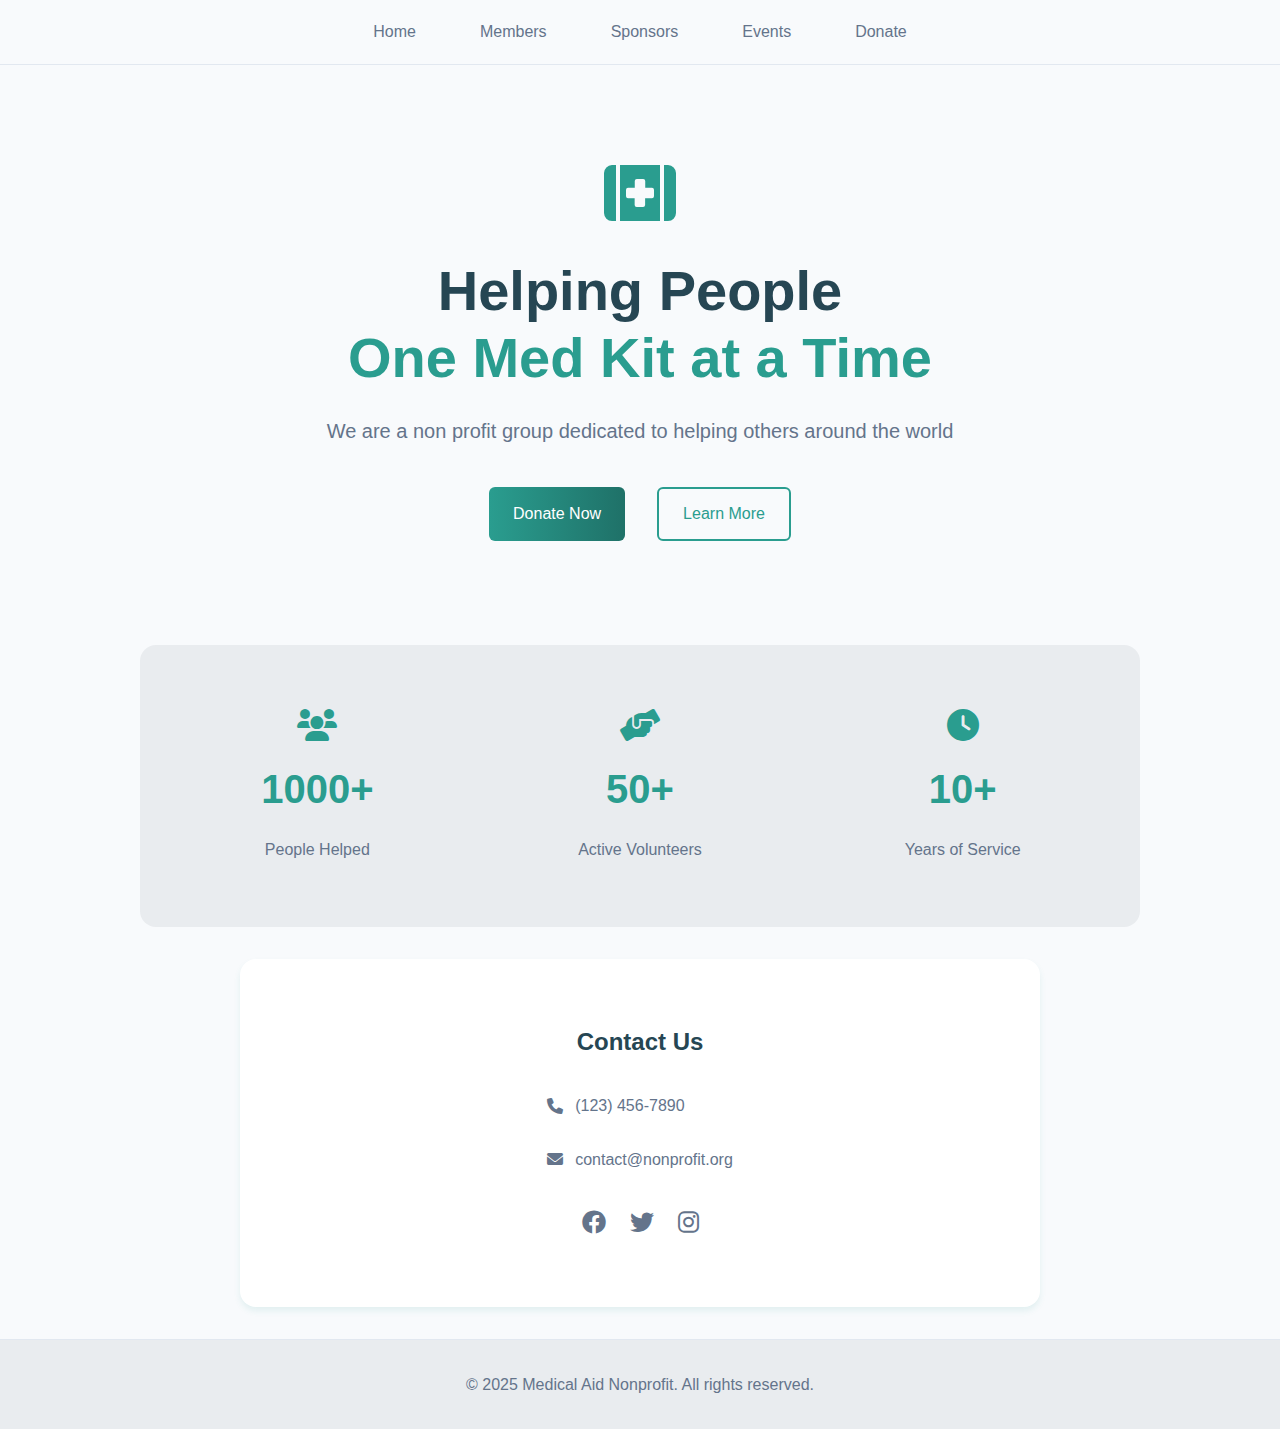
<file: index.html>
<!DOCTYPE html>
<html lang="en">
<head>
    <meta charset="UTF-8">
    <meta name="viewport" content="width=device-width, initial-scale=1.0">
    <title>Medical Aid Nonprofit</title>
    <link rel="stylesheet" href="main.css">
    <link rel="stylesheet" href="https://cdnjs.cloudflare.com/ajax/libs/font-awesome/6.0.0/css/all.min.css">
</head>
<body>
    <header class="header">
        <nav class="navbar">
            <div class="container">
                <ul class="nav-links">
                    <li><a href="index.html" class="nav-link">Home</a></li>
                    <li><a href="members.html" class="nav-link">Members</a></li>
                    <li><a href="sponsors.html" class="nav-link">Sponsors</a></li>
                    <li><a href="events.html" class="nav-link">Events</a></li>
                    <li><a href="donate.html" class="nav-link">Donate</a></li>
                </ul>
            </div>
        </nav>
    </header>

    <main class="main">
        <div class="container">
            <!-- Hero Section -->
            <section class="hero">
                <div class="hero-icon">
                    <i class="fas fa-kit-medical fa-4x"></i>
                </div>
                <h1 class="hero-title">Helping People<br>
                    <span class="text-primary">One Med Kit at a Time</span>
                </h1>
                <p class="hero-subtitle">
                    We are a non profit group dedicated to helping others around the world
                </p>
                <div class="hero-buttons">
                    <a href="/donate.html" class="button button-primary">Donate Now</a>
                    <a href="/information.html" class="button button-outline">Learn More</a>
                </div>
            </section>

            <!-- Stats Section -->
            <section class="stats">
                <div class="stat-item">
                    <i class="fas fa-users fa-2x text-primary"></i>
                    <h2 class="stat-number">1000+</h2>
                    <p class="stat-label">People Helped</p>
                </div>
                <div class="stat-item">
                    <i class="fas fa-hands-helping fa-2x text-primary"></i>
                    <h2 class="stat-number">50+</h2>
                    <p class="stat-label">Active Volunteers</p>
                </div>
                <div class="stat-item">
                    <i class="fas fa-clock fa-2x text-primary"></i>
                    <h2 class="stat-number">10+</h2>
                    <p class="stat-label">Years of Service</p>
                </div>
            </section>

            <!-- Contact Info -->
            <section class="contact-section">
                <div class="contact-info">
                    <h3>Contact Us</h3>
                    <div class="contact-links">
                        <a href="tel:+1234567890" class="contact-link">
                            <i class="fas fa-phone"></i>
                            <span>(123) 456-7890</span>
                        </a>
                        <a href="mailto:contact@nonprofit.org" class="contact-link">
                            <i class="fas fa-envelope"></i>
                            <span>contact@nonprofit.org</span>
                        </a>
                    </div>
                    <div class="social-links">
                        <a href="https://facebook.com" target="_blank" rel="noopener noreferrer">
                            <i class="fab fa-facebook"></i>
                        </a>
                        <a href="https://twitter.com" target="_blank" rel="noopener noreferrer">
                            <i class="fab fa-twitter"></i>
                        </a>
                        <a href="https://instagram.com" target="_blank" rel="noopener noreferrer">
                            <i class="fab fa-instagram"></i>
                        </a>
                    </div>
                </div>
            </section>
        </div>
    </main>

    <footer class="footer">
        <div class="container">
            <p>&copy; 2025 Medical Aid Nonprofit. All rights reserved.</p>
        </div>
    </footer>
    
    <script src="/main.js"></script>
</body>
</html>
</file>
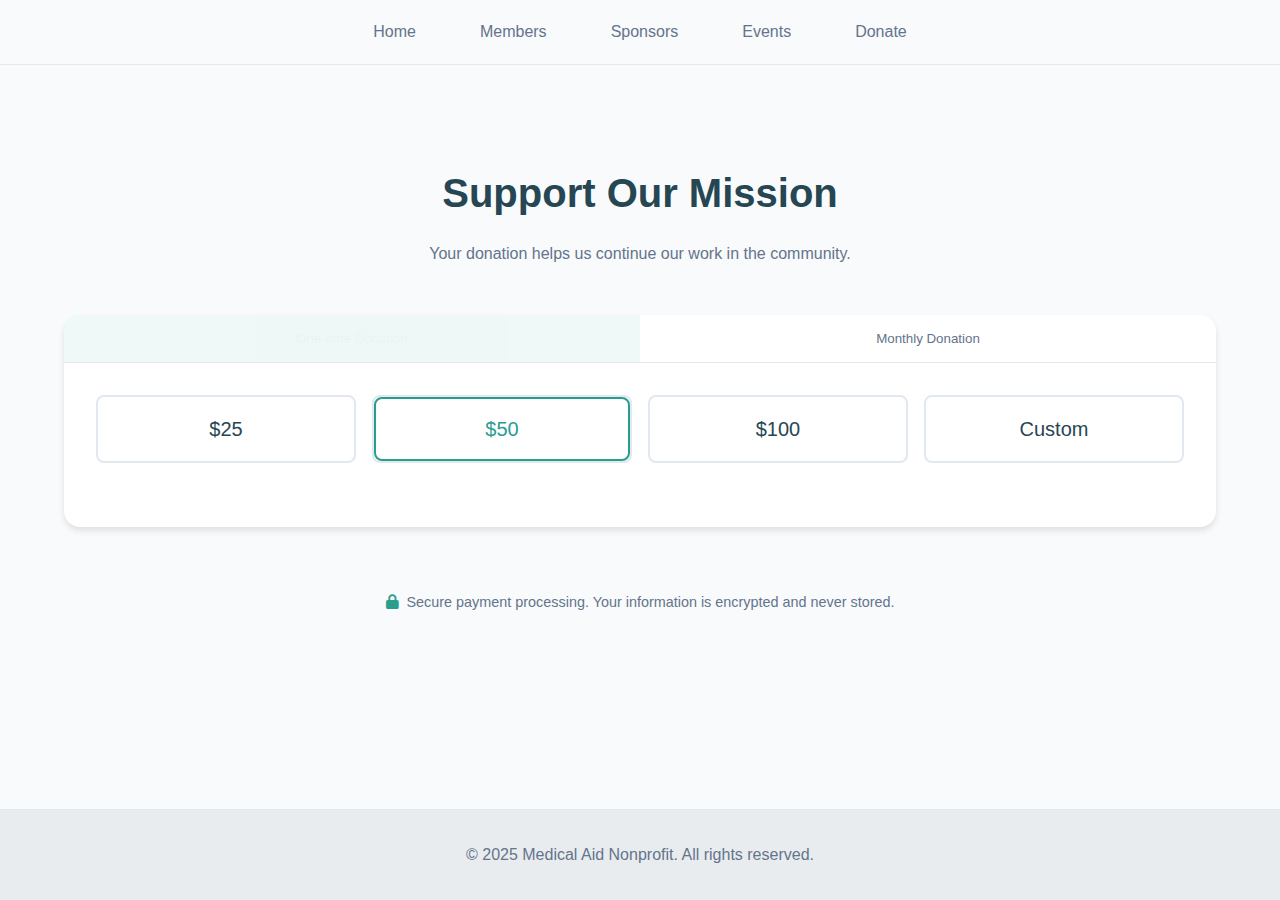
<file: donate.html>
<!DOCTYPE html>
<html lang="en">
<head>
    <meta charset="UTF-8">
    <meta name="viewport" content="width=device-width, initial-scale=1.0">
    <title>Donate - Medical Aid Nonprofit</title>
    <link rel="stylesheet" href="main.css">
    <link rel="stylesheet" href="https://cdnjs.cloudflare.com/ajax/libs/font-awesome/6.0.0/css/all.min.css">
</head>
<body>
    <header class="header">
        <nav class="navbar">
            <div class="container">
                <ul class="nav-links">
                    <li><a href="index.html" class="nav-link">Home</a></li>
                    <li><a href="members.html" class="nav-link">Members</a></li>
                    <li><a href="sponsors.html" class="nav-link">Sponsors</a></li>
                    <li><a href="events.html" class="nav-link">Events</a></li>
                    <li><a href="donate.html" class="nav-link">Donate</a></li>
                </ul>
            </div>
        </nav>
    </header>

    <main class="main">
        <div class="container">
            <section class="donate-section">
                <h1 class="section-title">Support Our Mission</h1>
                <p class="section-subtitle">Your donation helps us continue our work in the community.</p>

                <!-- Donation Type Tabs -->
                <div class="tabs">
                    <div class="tab-buttons">
                        <button class="tab-button active" data-tab="one-time">One-time Donation</button>
                        <button class="tab-button" data-tab="monthly">Monthly Donation</button>
                    </div>

                    <!-- One-time Donation Tab -->
                    <div class="tab-content active" id="one-time">
                        <div class="donation-amounts">
                            <label class="amount-option">
                                <input type="radio" name="amount" value="25">
                                <span>$25</span>
                            </label>
                            <label class="amount-option">
                                <input type="radio" name="amount" value="50" checked>
                                <span>$50</span>
                            </label>
                            <label class="amount-option">
                                <input type="radio" name="amount" value="100">
                                <span>$100</span>
                            </label>
                            <label class="amount-option">
                                <input type="radio" name="amount" value="custom">
                                <span>Custom</span>
                            </label>
                        </div>
                        <div class="custom-amount" style="display: none;">
                            <input type="number" placeholder="Enter amount" min="1" step="1">
                        </div>
                    </div>

                    <!-- Monthly Donation Tab -->
                    <div class="tab-content" id="monthly">
                        <div class="subscription-options">
                            <div class="subscription-card">
                                <h3>Monthly Supporter</h3>
                                <p class="price">$10<span>/month</span></p>
                                <p>Support our mission with a monthly contribution</p>
                                <button class="button button-primary">Select</button>
                            </div>
                            <div class="subscription-card">
                                <h3>Annual Champion</h3>
                                <p class="price">$100<span>/year</span></p>
                                <p>Make a bigger impact with yearly support</p>
                                <button class="button button-primary">Select</button>
                            </div>
                        </div>
                    </div>
                </div>

                <!-- Payment Security Notice -->
                <div class="security-notice">
                    <i class="fas fa-lock"></i>
                    <p>Secure payment processing. Your information is encrypted and never stored.</p>
                </div>
            </section>
        </div>
    </main>

    <footer class="footer">
        <div class="container">
            <p>&copy; 2025 Medical Aid Nonprofit. All rights reserved.</p>
        </div>
    </footer>

    <script src="main.js"></script>
    <script src="donate.js"></script>
</body>
</html>
</file>
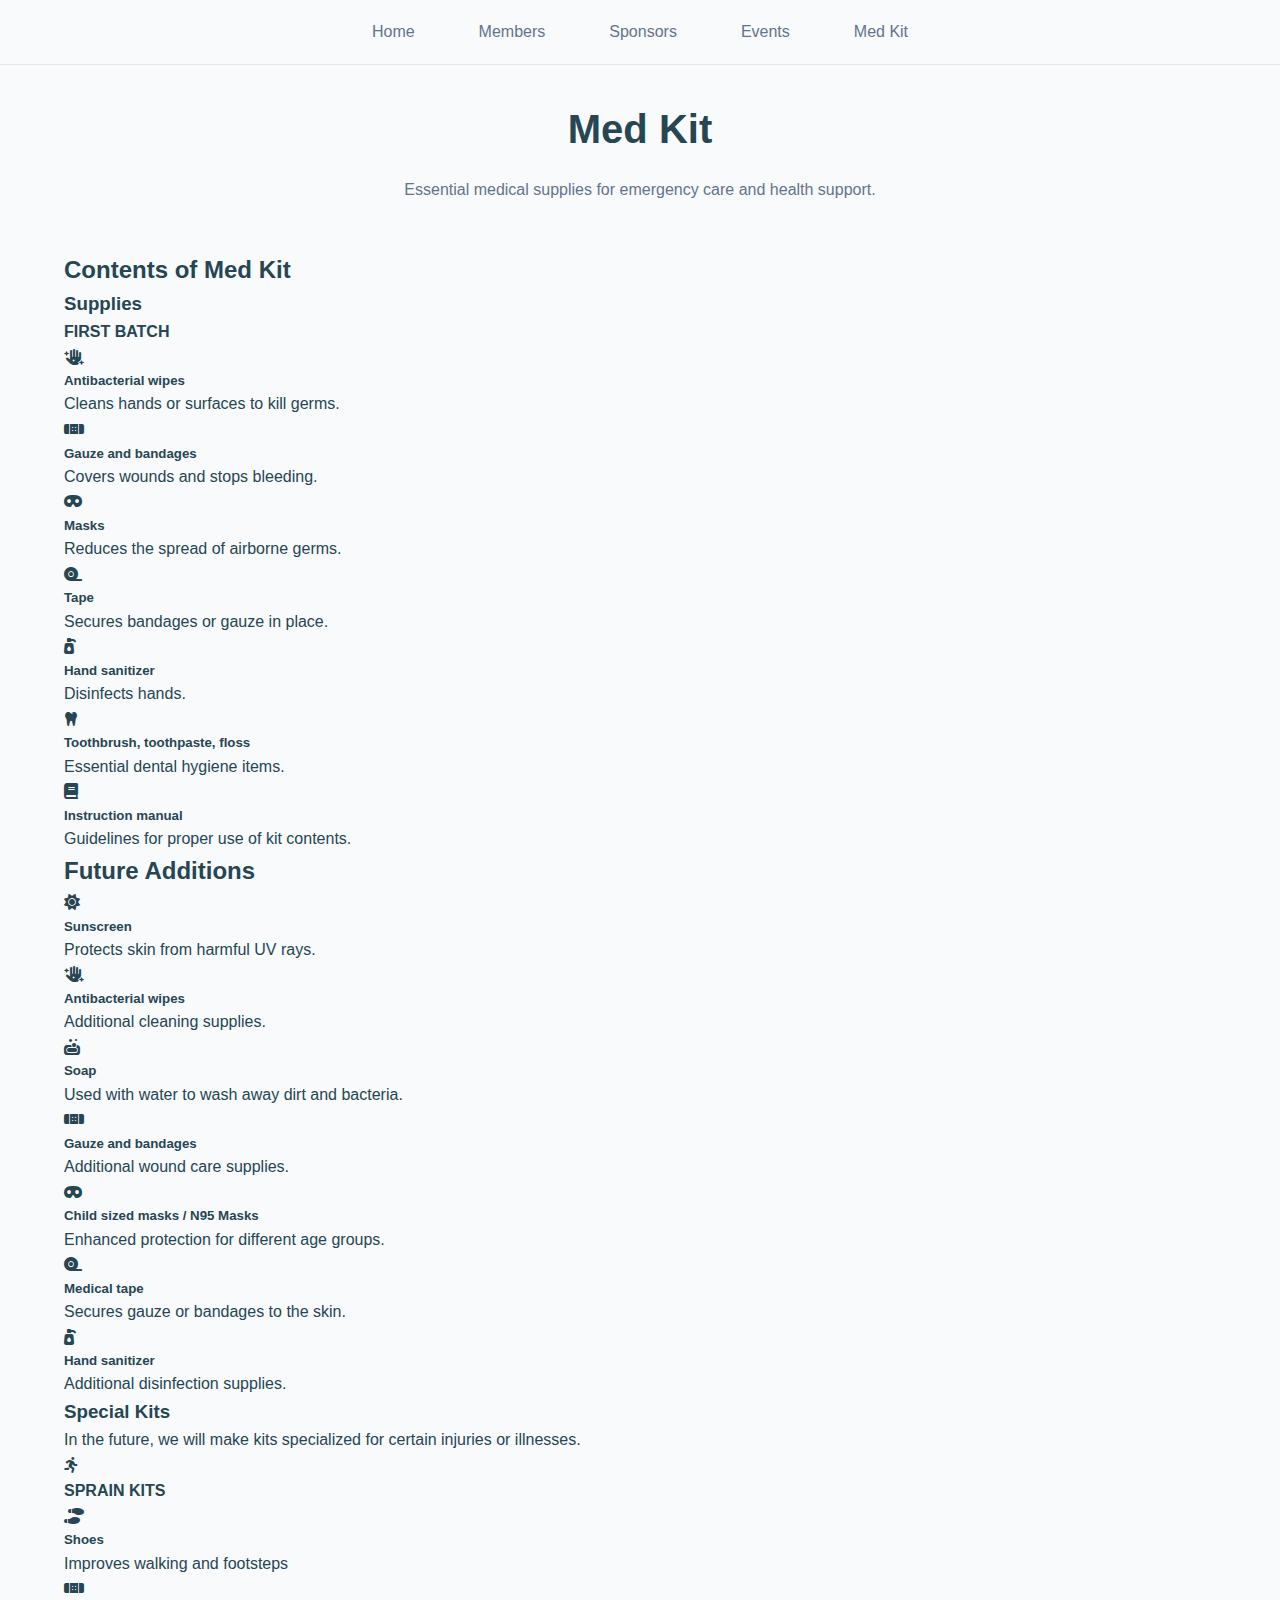
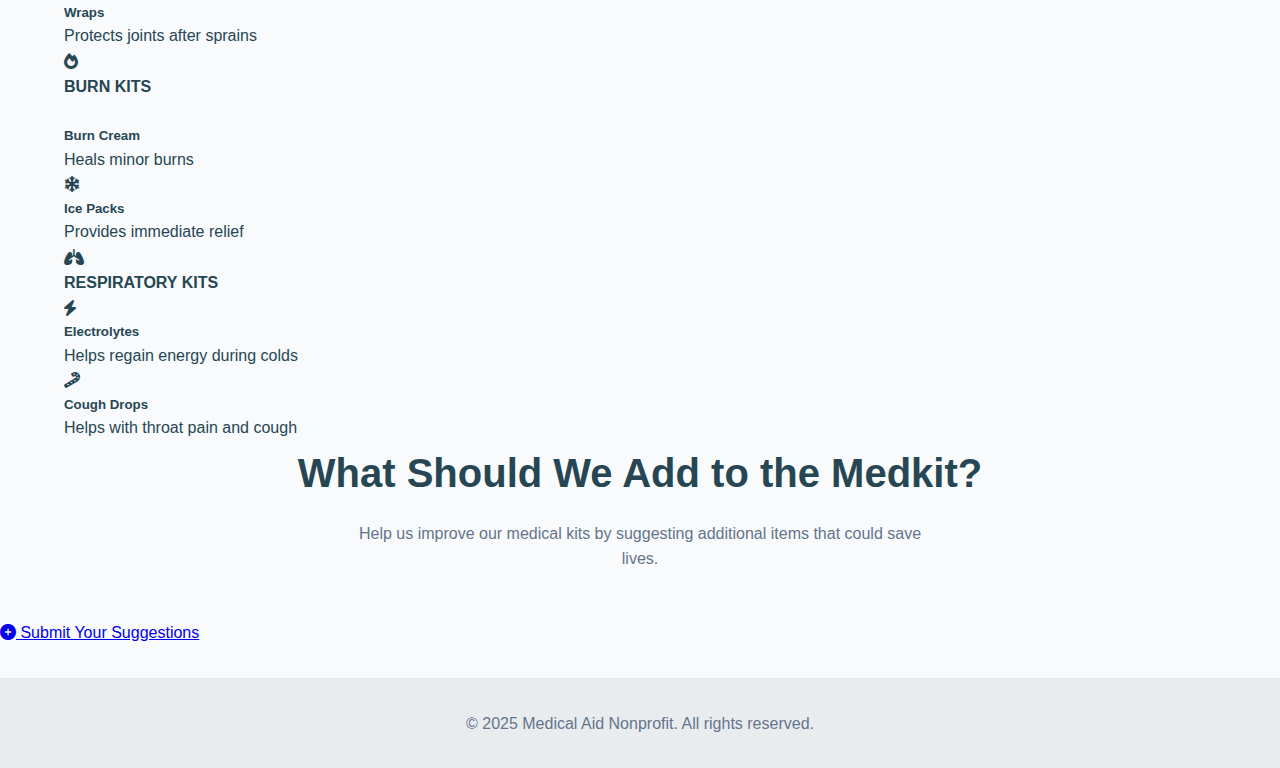
<file: medkit.html>
<!DOCTYPE html>
<html lang="en">
<head>
    <meta charset="UTF-8">
    <meta name="viewport" content="width=device-width, initial-scale=1.0">
    <title>Med Kit - Medical Aid Nonprofit</title>
    <link rel="stylesheet" href="main.css">
    <link rel="stylesheet" href="https://cdnjs.cloudflare.com/ajax/libs/font-awesome/6.0.0/css/all.min.css">
</head>
<body>
    <header class="header">
        <nav class="navbar">
            <div class="container">
                <ul class="nav-links">
                    <li><a href="/" class="nav-link">Home</a></li>
                    <li><a href="/members.html" class="nav-link">Members</a></li>
                    <li><a href="/sponsors.html" class="nav-link">Sponsors</a></li>
                    <li><a href="/events.html" class="nav-link">Events</a></li>
                    <li><a href="/medkit.html" class="nav-link">Med Kit</a></li>
                </ul>
            </div>
        </nav>
    </header>

    <main class="main">
        <div class="container">
            <section class="medkit-section">
                <h1 class="section-title">Med Kit</h1>
                <p class="section-subtitle">Essential medical supplies for emergency care and health support.</p>
                
                <!-- Contents of Med Kit Section -->
                <div class="medkit-content">
                    <div class="kit-section">
                        <h2 class="kit-section-title">Contents of Med Kit</h2>
                        
                        <div class="supplies-section">
                            <h3 class="supplies-title">Supplies</h3>
                            <h4 class="batch-title">FIRST BATCH</h4>
                            
                            <div class="supplies-grid">
                                <div class="supply-item">
                                    <i class="fas fa-hand-sparkles supply-icon"></i>
                                    <h5>Antibacterial wipes</h5>
                                    <p>Cleans hands or surfaces to kill germs.</p>
                                </div>
                                
                                <div class="supply-item">
                                    <i class="fas fa-band-aid supply-icon"></i>
                                    <h5>Gauze and bandages</h5>
                                    <p>Covers wounds and stops bleeding.</p>
                                </div>
                                
                                <div class="supply-item">
                                    <i class="fas fa-mask supply-icon"></i>
                                    <h5>Masks</h5>
                                    <p>Reduces the spread of airborne germs.</p>
                                </div>
                                
                                <div class="supply-item">
                                    <i class="fas fa-tape supply-icon"></i>
                                    <h5>Tape</h5>
                                    <p>Secures bandages or gauze in place.</p>
                                </div>
                                
                                <div class="supply-item">
                                    <i class="fas fa-pump-soap supply-icon"></i>
                                    <h5>Hand sanitizer</h5>
                                    <p>Disinfects hands.</p>
                                </div>
                                
                                <div class="supply-item">
                                    <i class="fas fa-tooth supply-icon"></i>
                                    <h5>Toothbrush, toothpaste, floss</h5>
                                    <p>Essential dental hygiene items.</p>
                                </div>
                                
                                <div class="supply-item">
                                    <i class="fas fa-book supply-icon"></i>
                                    <h5>Instruction manual</h5>
                                    <p>Guidelines for proper use of kit contents.</p>
                                </div>
                            </div>
                        </div>
                    </div>
                    
                    <!-- Future Additions Section -->
                    <div class="kit-section">
                        <h2 class="kit-section-title">Future Additions</h2>
                        
                        <div class="future-supplies">
                            <div class="supplies-grid">
                                <div class="supply-item">
                                    <i class="fas fa-sun supply-icon"></i>
                                    <h5>Sunscreen</h5>
                                    <p>Protects skin from harmful UV rays.</p>
                                </div>
                                
                                <div class="supply-item">
                                    <i class="fas fa-hand-sparkles supply-icon"></i>
                                    <h5>Antibacterial wipes</h5>
                                    <p>Additional cleaning supplies.</p>
                                </div>
                                
                                <div class="supply-item">
                                    <i class="fas fa-soap supply-icon"></i>
                                    <h5>Soap</h5>
                                    <p>Used with water to wash away dirt and bacteria.</p>
                                </div>
                                
                                <div class="supply-item">
                                    <i class="fas fa-band-aid supply-icon"></i>
                                    <h5>Gauze and bandages</h5>
                                    <p>Additional wound care supplies.</p>
                                </div>
                                
                                <div class="supply-item">
                                    <i class="fas fa-mask supply-icon"></i>
                                    <h5>Child sized masks / N95 Masks</h5>
                                    <p>Enhanced protection for different age groups.</p>
                                </div>
                                
                                <div class="supply-item">
                                    <i class="fas fa-tape supply-icon"></i>
                                    <h5>Medical tape</h5>
                                    <p>Secures gauze or bandages to the skin.</p>
                                </div>
                                
                                <div class="supply-item">
                                    <i class="fas fa-pump-soap supply-icon"></i>
                                    <h5>Hand sanitizer</h5>
                                    <p>Additional disinfection supplies.</p>
                                </div>
                            </div>
                        </div>
                        
                        <!-- Special Kits Section -->
                        <div class="special-kits">
                            <h3 class="special-kits-title">Special Kits</h3>
                            <p class="special-kits-description">In the future, we will make kits specialized for certain injuries or illnesses.</p>
                            
                            <div class="specialized-kits">
                                <!-- Sprain Kit -->
                                <div class="specialized-kit">
                                    <div class="kit-header">
                                        <i class="fas fa-running kit-icon"></i>
                                        <h4>SPRAIN KITS</h4>
                                    </div>
                                    <div class="kit-items">
                                        <div class="kit-item">
                                            <i class="fas fa-shoe-prints"></i>
                                            <div>
                                                <h5>Shoes</h5>
                                                <p>Improves walking and footsteps</p>
                                            </div>
                                        </div>
                                        <div class="kit-item">
                                            <i class="fas fa-bandage"></i>
                                            <div>
                                                <h5>Wraps</h5>
                                                <p>Protects joints after sprains</p>
                                            </div>
                                        </div>
                                    </div>
                                </div>
                                
                                <!-- Burn Kit -->
                                <div class="specialized-kit">
                                    <div class="kit-header">
                                        <i class="fas fa-fire kit-icon"></i>
                                        <h4>BURN KITS</h4>
                                    </div>
                                    <div class="kit-items">
                                        <div class="kit-item">
                                            <i class="fas fa-tubes"></i>
                                            <div>
                                                <h5>Burn Cream</h5>
                                                <p>Heals minor burns</p>
                                            </div>
                                        </div>
                                        <div class="kit-item">
                                            <i class="fas fa-snowflake"></i>
                                            <div>
                                                <h5>Ice Packs</h5>
                                                <p>Provides immediate relief</p>
                                            </div>
                                        </div>
                                    </div>
                                </div>
                                
                                <!-- Respiratory Kit -->
                                <div class="specialized-kit">
                                    <div class="kit-header">
                                        <i class="fas fa-lungs kit-icon"></i>
                                        <h4>RESPIRATORY KITS</h4>
                                    </div>
                                    <div class="kit-items">
                                        <div class="kit-item">
                                            <i class="fas fa-bolt"></i>
                                            <div>
                                                <h5>Electrolytes</h5>
                                                <p>Helps regain energy during colds</p>
                                            </div>
                                        </div>
                                        <div class="kit-item">
                                            <i class="fas fa-candy-cane"></i>
                                            <div>
                                                <h5>Cough Drops</h5>
                                                <p>Helps with throat pain and cough</p>
                                            </div>
                                        </div>
                                    </div>
                                </div>
                            </div>
                        </div>
                    </div>
                </div>
            </section>
        </div>
        <section class="add-to-medkit-section">
    <div class="add-to-medkit-content">
        <h2 class="section-title">What Should We Add to the Medkit?</h2>
        <p class="section-subtitle">Help us improve our medical kits by suggesting additional items that could save lives.</p>
        <div class="suggestion-link-container">
            <a href="https://forms.gle/m3StLgTB5Lsj92d68" class="suggestion-link">
                <i class="fas fa-plus-circle"></i>
                Submit Your Suggestions
            </a>
        </div>
    </div>
</section>
    </main>

    <footer class="footer">
        <div class="container">
            <p>&copy; 2025 Medical Aid Nonprofit. All rights reserved.</p>
        </div>
    </footer>
</body>
</html>
</file>
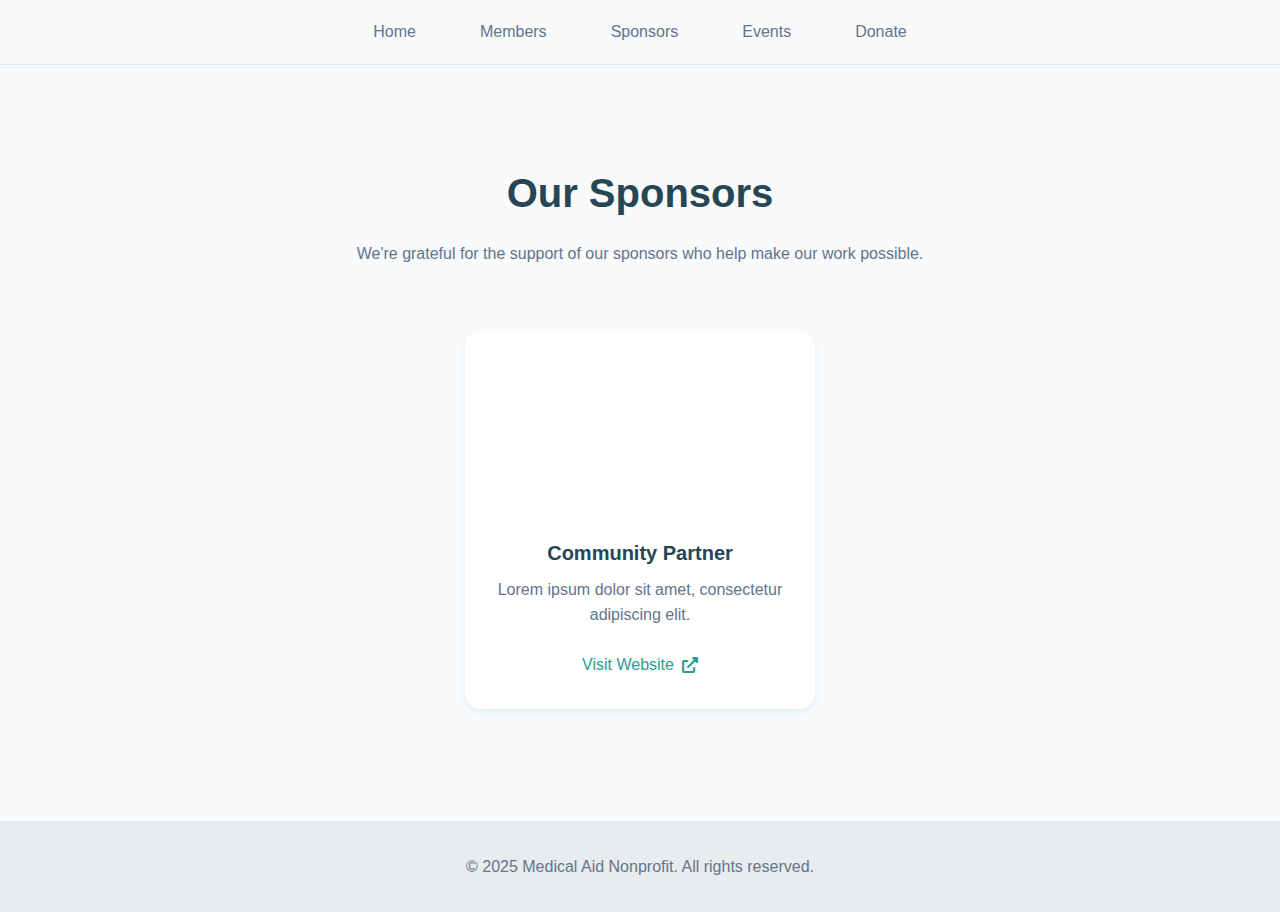
<file: sponsors.html>
<!DOCTYPE html>
<html lang="en">
<head>
    <meta charset="UTF-8">
    <meta name="viewport" content="width=device-width, initial-scale=1.0">
    <title>Our Sponsors - Medical Aid Nonprofit</title>
    <link rel="stylesheet" href="main.css">
    <link rel="stylesheet" href="https://cdnjs.cloudflare.com/ajax/libs/font-awesome/6.0.0/css/all.min.css">
</head>
<body>
    <header class="header">
        <nav class="navbar">
            <div class="container">
                <ul class="nav-links">
                    <li><a href="index.html" class="nav-link">Home</a></li>
                    <li><a href="members.html" class="nav-link">Members</a></li>
                    <li><a href="sponsors.html" class="nav-link">Sponsors</a></li>
                    <li><a href="events.html" class="nav-link">Events</a></li>
                    <li><a href="donate.html" class="nav-link">Donate</a></li>
                </ul>
            </div>
        </nav>
    </header>

    <main class="main">
        <div class="container">
            <section class="sponsors-section">
                <h1 class="section-title">Our Sponsors</h1>
                <p class="section-subtitle">We're grateful for the support of our sponsors who help make our work possible.</p>
                
                <div class="sponsors-grid" id="sponsors-grid">
                    <!-- Single sponsor card without image -->
                    <div class="sponsor-card">
                        <div class="sponsor-logo">
                            <!-- No image here -->
                        </div>
                        <h3 class="sponsor-name">Community Partner</h3>
                        <p class="sponsor-description">Lorem ipsum dolor sit amet, consectetur adipiscing elit.</p>
                        <a href="" target="_blank" rel="noopener noreferrer" class="sponsor-link">
                            Visit Website
                            <i class="fas fa-external-link-alt"></i>
                        </a>
                    </div>
                </div>
            </section>
        </div>
    </main>

    <footer class="footer">
        <div class="container">
            <p>&copy; 2025 Medical Aid Nonprofit. All rights reserved.</p>
        </div>
    </footer>

</body>
</html>
</file>
<file: main.css>
/* Base styles */
:root {
    --primary: #2A9D8F;
    --primary-light: #64C2B7;
    --primary-dark: #1F7168;
    --secondary: #264653;
    --accent: #E9C46A;
    --background: #F8FAFC;
    --foreground: #264653;
    --muted: #E9ECEF;
    --muted-foreground: #64748b;
    --border: #E2E8F0;
}

* {
    margin: 0;
    padding: 0;
    box-sizing: border-box;
}

body {
    font-family: -apple-system, BlinkMacSystemFont, "Segoe UI", Roboto, "Helvetica Neue", Arial, sans-serif;
    line-height: 1.6;
    color: var(--foreground);
    background: var(--background);
    min-height: 100vh;
    display: flex;
    flex-direction: column;
}

.container {
    width: 100%;
    max-width: 1200px;
    margin: 0 auto;
    padding: 0 1.5rem;
}

/* Header and Navigation */
.header {
    border-bottom: 1px solid var(--border);
    background-color: var(--background);
}

.navbar {
    height: 4rem;
    display: flex;
    align-items: center;
}

.nav-links {
    width: 100%;
    height: 100%;
    display: flex;
    align-items: center;
    justify-content: center;
    gap: 2rem;
    list-style: none;
}

.nav-link {
    color: var(--muted-foreground);
    text-decoration: none;
    padding: 0.5rem 1rem;
    transition: color 0.2s, transform 0.2s;
}

.nav-link:hover {
    color: var(--primary);
    transform: translateY(-1px);
}

/* Main content */
.main {
    flex: 1;
    padding: 2rem 0;
}

/* Hero Section */
.hero {
    text-align: center;
    padding: 4rem 0;
    max-width: 800px;
    margin: 0 auto;
}

.hero-icon {
    color: var(--primary);
    margin-bottom: 2rem;
}

.hero-title {
    font-size: 3.5rem;
    font-weight: bold;
    line-height: 1.2;
    margin-bottom: 1.5rem;
    color: var(--secondary);
}

.text-primary {
    color: var(--primary);
}

.hero-subtitle {
    font-size: 1.25rem;
    color: var(--muted-foreground);
    max-width: 700px;
    margin: 0 auto 2rem;
}

.hero-buttons {
    display: flex;
    gap: 1rem;
    justify-content: center;
    flex-wrap: wrap;
}

/* Buttons */
.button {
    display: inline-flex;
    align-items: center;
    justify-content: center;
    padding: 0.75rem 1.5rem;
    border-radius: 0.375rem;
    font-weight: 500;
    text-decoration: none;
    transition: all 0.2s;
    margin: 0.5rem;
}

.button-primary {
    background: linear-gradient(to right, var(--primary), var(--primary-dark));
    color: white;
}

.button-primary:hover {
    background: linear-gradient(to right, var(--primary-dark), var(--primary));
}

.button-outline {
    border: 2px solid var(--primary);
    color: var(--primary);
}

.button-outline:hover {
    background: linear-gradient(to right, var(--primary), var(--primary-dark));
    color: white;
}

/* Stats Section */
.stats {
    display: grid;
    grid-template-columns: repeat(auto-fit, minmax(200px, 1fr));
    gap: 2rem;
    text-align: center;
    padding: 4rem 2rem;
    background-color: var(--muted);
    border-radius: 1rem;
    margin: 2rem auto;
    max-width: 1000px;
}

.stat-item {
    display: flex;
    flex-direction: column;
    align-items: center;
    gap: 1rem;
}

.stat-number {
    font-size: 2.5rem;
    font-weight: bold;
    color: var(--primary);
}

.stat-label {
    color: var(--muted-foreground);
}

/* Contact Section */
.contact-section {
    padding: 4rem 0;
    text-align: center;
    background-color: white;
    border-radius: 1rem;
    box-shadow: 0 4px 6px rgba(42, 157, 143, 0.1);
    max-width: 800px;
    margin: 0 auto;
}

/* Members Page Styles */
.members-section,
.sponsors-section,
.events-section,
.donate-section {
    padding: 4rem 0;
    text-align: center;
    max-width: 1200px;
    margin: 0 auto;
}

.section-title {
    font-size: 2.5rem;
    font-weight: bold;
    color: var(--secondary);
    margin-bottom: 1rem;
    text-align: center;
}

.section-subtitle {
    color: var(--muted-foreground);
    max-width: 600px;
    margin: 0 auto 3rem;
    text-align: center;
}

/* Grid layouts */
.members-grid,
.sponsors-grid,
.events-grid {
    display: grid;
    gap: 2rem;
    padding: 1rem;
    margin: 0 auto;
    max-width: 1200px;
    justify-items: center;
    align-items: start;
}

.members-grid {
    grid-template-columns: repeat(auto-fit, minmax(280px, 1fr));
}

.sponsors-grid {
    grid-template-columns: repeat(auto-fit, minmax(300px, 1fr));
}

/* Cards */
.member-card,
.sponsor-card,
.event-card {
    background: white;
    border-radius: 1rem;
    padding: 2rem;
    text-align: center;
    box-shadow: 0 4px 6px rgba(42, 157, 143, 0.1);
    transition: transform 0.2s, box-shadow 0.2s;
    margin: 0 auto;
    max-width: 350px;
    width: 100%;
}

.member-card:hover,
.sponsor-card:hover {
    transform: translateY(-5px);
    box-shadow: 0 6px 12px rgba(42, 157, 143, 0.15);
}

.events-grid {
    grid-template-columns: repeat(2, 1fr);
}

.member-avatar {
    width: 120px;
    height: 120px;
    border-radius: 50%;
    margin: 0 auto 1.5rem;
    overflow: hidden;
    border: 3px solid var(--primary-light);
}

.member-avatar img {
    width: 100%;
    height: 100%;
    object-fit: cover;
}

.member-name {
    font-size: 1.25rem;
    font-weight: 600;
    color: var(--secondary);
    margin-bottom: 0.5rem;
}

.member-title {
    color: var(--primary);
    font-weight: 500;
    margin-bottom: 1rem;
}

.member-bio {
    color: var(--muted-foreground);
    font-size: 0.95rem;
    line-height: 1.5;
}

.sponsor-logo {
    width: 150px;
    height: 150px;
    margin: 0 auto 1.5rem;
}

.sponsor-logo img {
    width: 100%;
    height: 100%;
    object-fit: contain;
}

.sponsor-name {
    font-size: 1.25rem;
    font-weight: 600;
    color: var(--secondary);
    margin-bottom: 0.5rem;
}

.sponsor-description {
    color: var(--muted-foreground);
    margin-bottom: 1.5rem;
}

.sponsor-link {
    display: inline-flex;
    align-items: center;
    gap: 0.5rem;
    color: var(--primary);
    text-decoration: none;
    font-weight: 500;
}

.sponsor-link:hover {
    text-decoration: underline;
}

.event-image {
    height: 200px;
    overflow: hidden;
}

.event-image img {
    width: 100%;
    height: 100%;
    object-fit: cover;
}

.event-content {
    padding: 1.5rem;
    text-align: left;
}

.event-content h3 {
    font-size: 1.25rem;
    font-weight: 600;
    color: var(--secondary);
    margin-bottom: 0.5rem;
}

.event-description {
    color: var(--muted-foreground);
    margin-bottom: 1rem;
    line-height: 1.5;
}

.event-details {
    display: flex;
    flex-direction: column;
    gap: 0.5rem;
    color: var(--primary);
    font-size: 0.9rem;
}

.event-details span {
    display: flex;
    align-items: center;
    gap: 0.5rem;
}


/* Footer */
.footer {
    border-top: 1px solid var(--border);
    padding: 2rem 0;
    text-align: center;
    color: var(--muted-foreground);
    background-color: var(--muted);
    margin-top: auto;
}

/* Responsive Design */
@media (max-width: 768px) {
    .container {
        padding: 0 1rem;
    }

    .hero-title {
        font-size: 2.5rem;
    }

    .nav-links {
        gap: 1rem;
    }

    .events-grid {
        grid-template-columns: 1fr;
    }

    .members-grid,
    .sponsors-grid {
        grid-template-columns: repeat(auto-fit, minmax(250px, 1fr));
    }

    .section-title {
        font-size: 2rem;
    }
}

.contact-info {
    display: flex;
    flex-direction: column;
    align-items: center;
    gap: 1.5rem;
    max-width: 600px;
    margin: 0 auto;
}

.contact-info h3 {
    color: var(--secondary);
    font-size: 1.5rem;
}

.contact-links {
    display: flex;
    flex-direction: column;
    gap: 0.75rem;
}

.contact-link {
    display: flex;
    align-items: center;
    gap: 0.75rem;
    color: var(--muted-foreground);
    text-decoration: none;
    padding: 0.5rem;
    transition: color 0.2s;
}

.contact-link:hover {
    color: var(--primary);
}

.social-links {
    display: flex;
    gap: 1.5rem;
}

.social-links a {
    color: var(--muted-foreground);
    font-size: 1.5rem;
    transition: color 0.2s;
}

.social-links a:hover {
    color: var(--primary);
    transform: scale(1.1);
}

.tabs {
    margin-top: 2rem;
    background: white;
    border-radius: 1rem;
    box-shadow: 0 4px 6px rgba(0, 0, 0, 0.1);
    overflow: hidden;
}

.tab-buttons {
    display: grid;
    grid-template-columns: 1fr 1fr;
    border-bottom: 1px solid var(--border);
}

.tab-button {
    padding: 1rem;
    background: none;
    border: none;
    cursor: pointer;
    font-weight: 500;
    color: var(--muted-foreground);
    transition: all 0.2s;
}

.tab-button.active {
    color: var(--primary);
    background-color: var(--primary-light);
    opacity: 0.1;
}

.tab-content {
    display: none;
    padding: 2rem;
}

.tab-content.active {
    display: block;
}

.donation-amounts {
    display: grid;
    grid-template-columns: repeat(auto-fit, minmax(100px, 1fr));
    gap: 1rem;
    margin-bottom: 2rem;
}

.amount-option {
    position: relative;
    display: block;
    padding: 1rem;
    border: 2px solid var(--border);
    border-radius: 0.5rem;
    cursor: pointer;
    transition: all 0.2s;
}

.amount-option input {
    position: absolute;
    opacity: 0;
}

.amount-option span {
    display: block;
    font-size: 1.25rem;
    font-weight: 500;
    color: var(--foreground);
}

.amount-option:hover {
    border-color: var(--primary-light);
}

.amount-option input:checked + span {
    color: var(--primary);
}

.amount-option input:checked + span::before {
    content: '';
    position: absolute;
    inset: 0;
    border: 2px solid var(--primary);
    border-radius: 0.5rem;
}

.custom-amount {
    margin: 1rem 0;
}

.custom-amount input {
    width: 100%;
    max-width: 200px;
    padding: 0.75rem;
    border: 2px solid var(--border);
    border-radius: 0.5rem;
    font-size: 1.25rem;
    text-align: center;
}

.subscription-options {
    display: grid;
    grid-template-columns: repeat(auto-fit, minmax(250px, 1fr));
    gap: 2rem;
}

.subscription-card {
    padding: 2rem;
    border: 2px solid var(--border);
    border-radius: 1rem;
    transition: all 0.2s;
}

.subscription-card:hover {
    border-color: var(--primary-light);
    transform: translateY(-5px);
}

.subscription-card h3 {
    color: var(--secondary);
    font-size: 1.5rem;
    margin-bottom: 1rem;
}
.seventh-member {
    margin-top: 2rem;
    max-width: 350px;
    margin-left: auto;
    margin-right: auto;
}
.price {
    font-size: 2.5rem;
    font-weight: bold;
    color: var(--primary);
    margin-bottom: 1rem;
}

.price span {
    font-size: 1rem;
    color: var(--muted-foreground);
}

.security-notice {
    margin-top: 3rem;
    padding: 1rem;
    display: flex;
    align-items: center;
    justify-content: center;
    gap: 0.5rem;
    color: var(--muted-foreground);
    font-size: 0.9rem;
}

.security-notice i {
    color: var(--primary);
}

.member-card,
.sponsor-card,
.event-card {
    box-shadow: 0 4px 6px rgba(42, 157, 143, 0.1);
}
</file>
